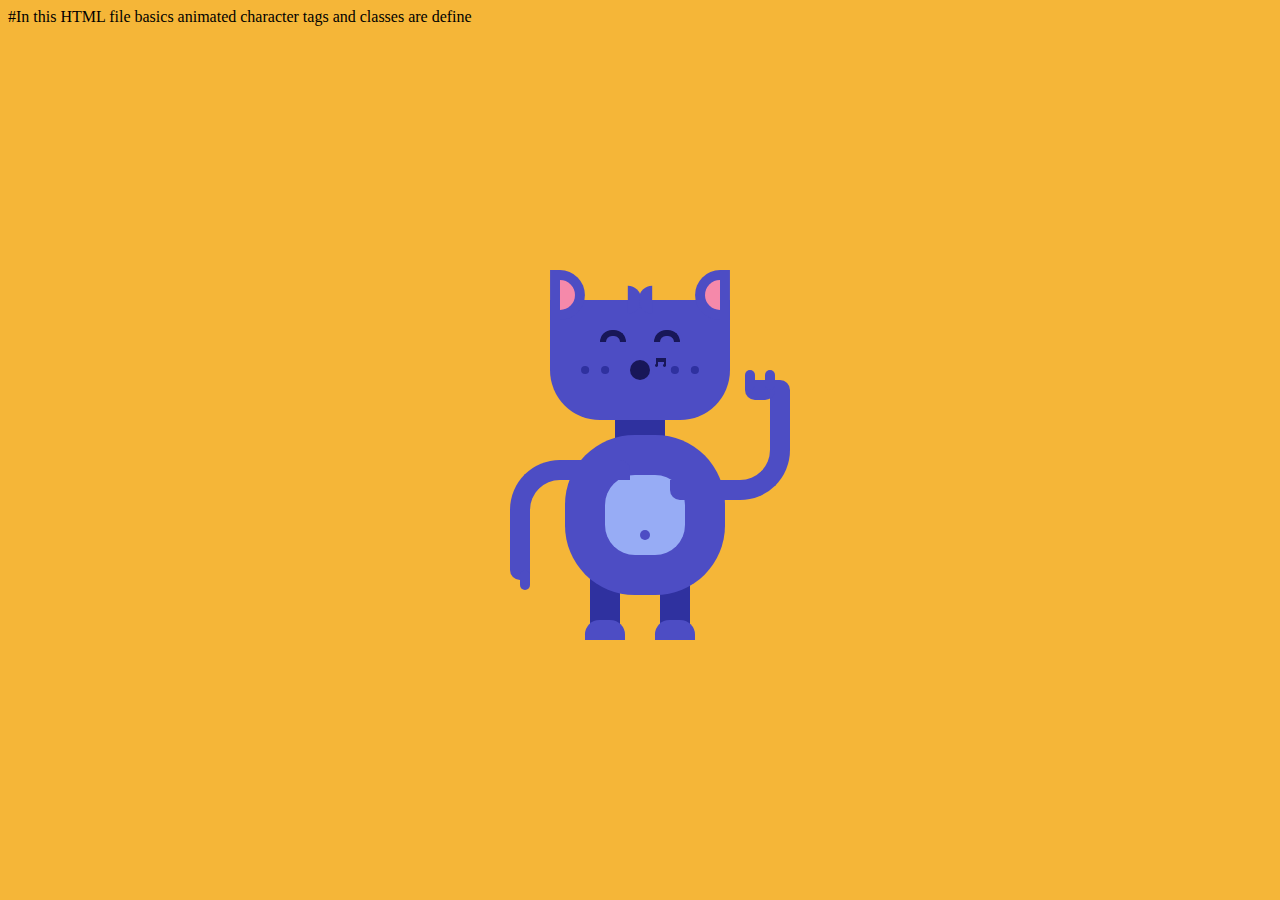
<file: Animated Character/index.html>
#In this HTML file basics animated character tags and classes are define

<!DOCTYPE html>
<html lang="en">
<head>
    <meta charset="UTF-8">
    <meta http-equiv="X-UA-Compatible" content="IE=edge">
    <meta name="viewport" content="width=device-width, initial-scale=1.0">
    <title>CSS Dancing cat</title>
    <link rel="stylesheet" href="style.css">
</head>
<body>
    <div class="container">
        <div class="face">
            <div class="left-ear"></div>
            <div class="right-ear"></div>
        </div>
        <div class="hand-left"></div>
        <div class="hand-right"></div>
        <div class="leg-left"></div>
        <div class="leg-right"></div>
        <div class="music-note"></div>
    </div>
    
</body>
</html>
</file>
<file: Animated Character/style.css>
#In this CSS file the animated character styling using CSS different-different property,keyframes,translation used

*{
    margin:0;
    padding:0;
    box-sizing: border-box;
}
body{
    background-color:#f5b638;

}
.container{
    position:absolute;
    top: 50%;
    left: 50%;
    width: 31.25em;
    height: 25em;
    transform: translate(-50% , -50%);
    perspective: 50em;
     
}
.face{
    position:absolute;
    width:11.25em;
    height: 7.5em;
    background: #4d4dc4;
    top:3.12em;
    left:50%;
    transform: translate(-50%);
    border-radius: 0 0 3.12em 3.12em;
}
/*::before put at the starting of the element and ::after put at the end of the element*/
.face::before,
.face::after{
    content:'';
    position:absolute;
    top: 1.87em;
    width: 0.9em;
    height: 0.4em;
    border: 0.43em solid #181758;
    border-radius: 1.25em 1.25em 0 0;
    border-bottom: none;


}
.face::before{
    left: 3.12em;
}
.face::after{
    right:3.12em;
}
.left-ear,
.right-ear{
    position:absolute;
    width: 0.93em;
    height:1.87em;
    background-color: #f589aa;
    bottom: 6.87em;
}
.left-ear{
    left: 0.62em;
    border-radius: 0 3.75em 3.75em 0;
    box-shadow: 0 0 0 0.62em #4d4dc4 , 4.18em 0.3em 0 -0.06em #4d4dc4;
}
.right-ear{
    right: 0.62em;
    border-radius:  3.75em 0 0 3.75em; 
    box-shadow: 0 0 0 0.62em #4d4dc4 , -4.18em 0.3em 0 -0.06em #4d4dc4;
}
.left-ear::before{
    content: '';
    position: absolute;
    top: 5em;
    left: 4.37em;
    width: 1.25em;
    height: 1.25em;
    background-color: #181758;
    border-radius: 50%;
    box-shadow: -2.18em 0 0 -0.37em #2f319f, 2.18em 0 0 -0.37em #2f319f, -3.43em 0 0 -0.37em #2f319f, 3.43em 0 0 -0.37em #2f319f;
}
.left-ear::after{
    content: '';
    position: absolute;
    top: 8.74em;
    left: 3.43em;
    width: 3.12em;
    height: 1.25em;
    background-color: #2f319f;
}
.right-ear::before{
    content: '';
    position: absolute;
    top: 12.18em;
    left: -6.25em;
    width: 5em;
    height: 5em;
    background-color: #97acf5;
    box-shadow: 0 0 0 2.5em #4d4dc4;
    border-radius: 1.87em;
}
.right-ear::after{
    content: '';
    position: absolute;
    top:15.62em;    
    left: -4.05em;
    width: 0.62em;
    height: 0.62em;
    background-color:#4d4dc4 ;  
    border-radius: 50%;
}
.hand-left{
    position: absolute;
    top:13.12em;
    left:7.5em;
    width: 6.25em;
    height: 6.25em;
    border: 1.25em solid #4d4dc4;
    border-right:none;
    border-bottom:none;
    border-radius: 3.12em 0.62em 0.62em 0.62em;
    animation: move-hand-left 6s infinite;
    transform-origin: 104% 0;
    transform-style: preserve-3d;
}
@keyframes move-hand-left{
    50%{
        transform: rotateX(180deg);
    }
}
.hand-left::before{
    content: '';
    position: absolute;
    bottom: -0.62em;
    left: -0.62em;
    width: 0.62em;
    height: 1.25em;
    background-color: #4d4dc4 ;
    border-radius: 0.62em;
}
.hand-right{
    position: absolute;
    top:8.12em;
    right:6.25em;
    width: 6.25em;
    height: 6.25em;
    border: 1.25em solid #4d4dc4;
    border-top:none;
    border-left:none;
    border-radius: 0.62em 0.62em 3.12em 0.62em;
    animation: move-hand-right 6s infinite;
    transform-origin:0  100% ;
    transform-style: preserve-3d;
}
@keyframes move-hand-right{
    50%{
        transform: rotateX(-180deg);
    }
}
.hand-right::before{
    content: '';
    position: absolute;
    left: 4.68em;
    width: 1.87em;
    height: 1.25em;
    background-color: #4d4dc4 ;
    border-radius: 0 0 0.62em 0.62em ;
}
.hand-right::after{
    content: '';
    position: absolute;
    left: 4.68em;
    top:-0.62em;
    width: 0.62em;
    height: 1.25em;
    background-color: #4d4dc4 ;
    border-radius: 1.25em ;
    box-shadow:1.25em 0 #4d4dc4;
}
.leg-left,
.leg-right{
    position: absolute;
    top: 20em;
    width: 1.87em;
    height: 4.37em;
    background-color: #2f319f ;
    z-index:-1;

}
.leg-left{
    left: 12.5em;
}
.leg-right{
    right: 12.5em;
    animation: stamp 2s infinite;
}
@keyframes stamp{
    50%{
        transform: translateY(-1.25em);
        
    }
}
.leg-left::before,
.leg-right::before{
    content: '';
    position: absolute;
    left: -0.31em;
    top:3.12em;
    width: 2.5em;
    height: 1.25em;
    background-color: #4d4dc4 ;
    border-radius: 0.9em 0.93em 0 0;
}
.music-note{
    position: absolute;
    top: 6.25em;
    left: 15.62em;
    width: 2.5em;
    height: 1.25em;
    background-color: #181758 ;
    transform: scale(0.2);
    animation: whistle 2s infinite;

}
@keyframes whistle{
    100%{
        transform: translate(6.25em , -6.25em);
        opacity:0;
    }
}
.music-note::before{
    content: '';
    position: absolute;
    width: 0.62em;
    height:2.5em;
    background-color: #181758 ;
    box-shadow: 2.5em 0 #181758;
}
.music-note::after{
    content: '';
    position: absolute;
    top:1.87em;
    left:-0.31em;
    width: 0.93em;
    height:0.93em;
    background-color: #181758 ;
    border-radius: 50%;
    box-shadow: 2.5em 0 #181758;
}
</file>
